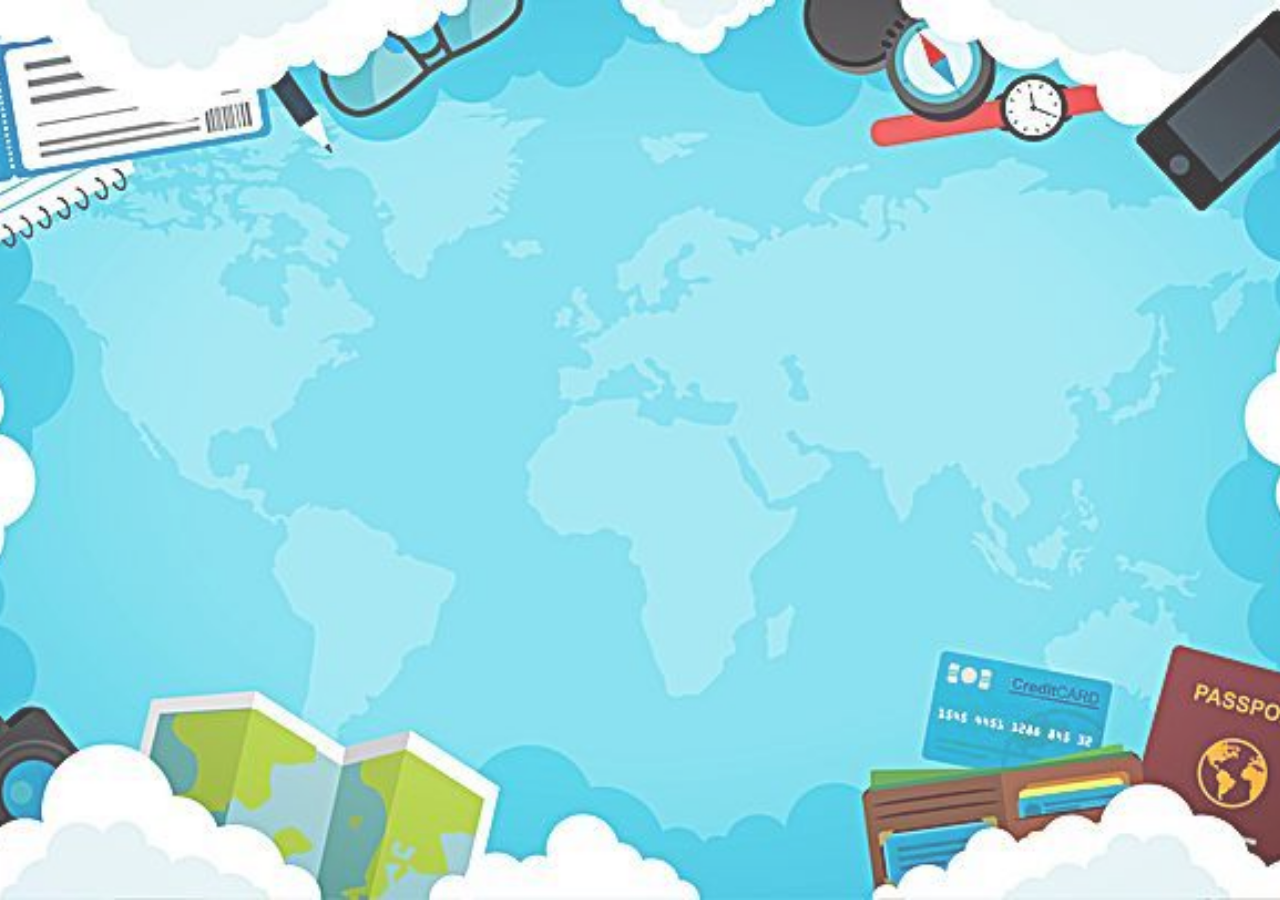
<file: proekt/index.html>
<!DOCTYPE html>
<html lang="en">

<head>
  <meta charset="UTF-8">
  <meta name="viewport" content="width=device-width, initial-scale=1.0">
  <meta http-equiv="X-UA-Compatible" content="ie=edge">
  <title>e-hotel</title>
  <link rel="stylesheet" href="ehotel.css">
</head>

<body>
  <div id="root"></div>
  <script src="https://code.jquery.com/jquery-3.4.1.min.js"
    integrity="sha256-CSXorXvZcTkaix6Yvo6HppcZGetbYMGWSFlBw8HfCJo=" crossorigin="anonymous"></script>
  
  <script src="persistance/persistance.js"></script>
  <script src="data/data.js"></script>
  <script src="buisness/buisness.js"></script>
  <script src="presentation/presentation.js"></script>
  <script src="main.js"></script>
</body>

</html>
</file>
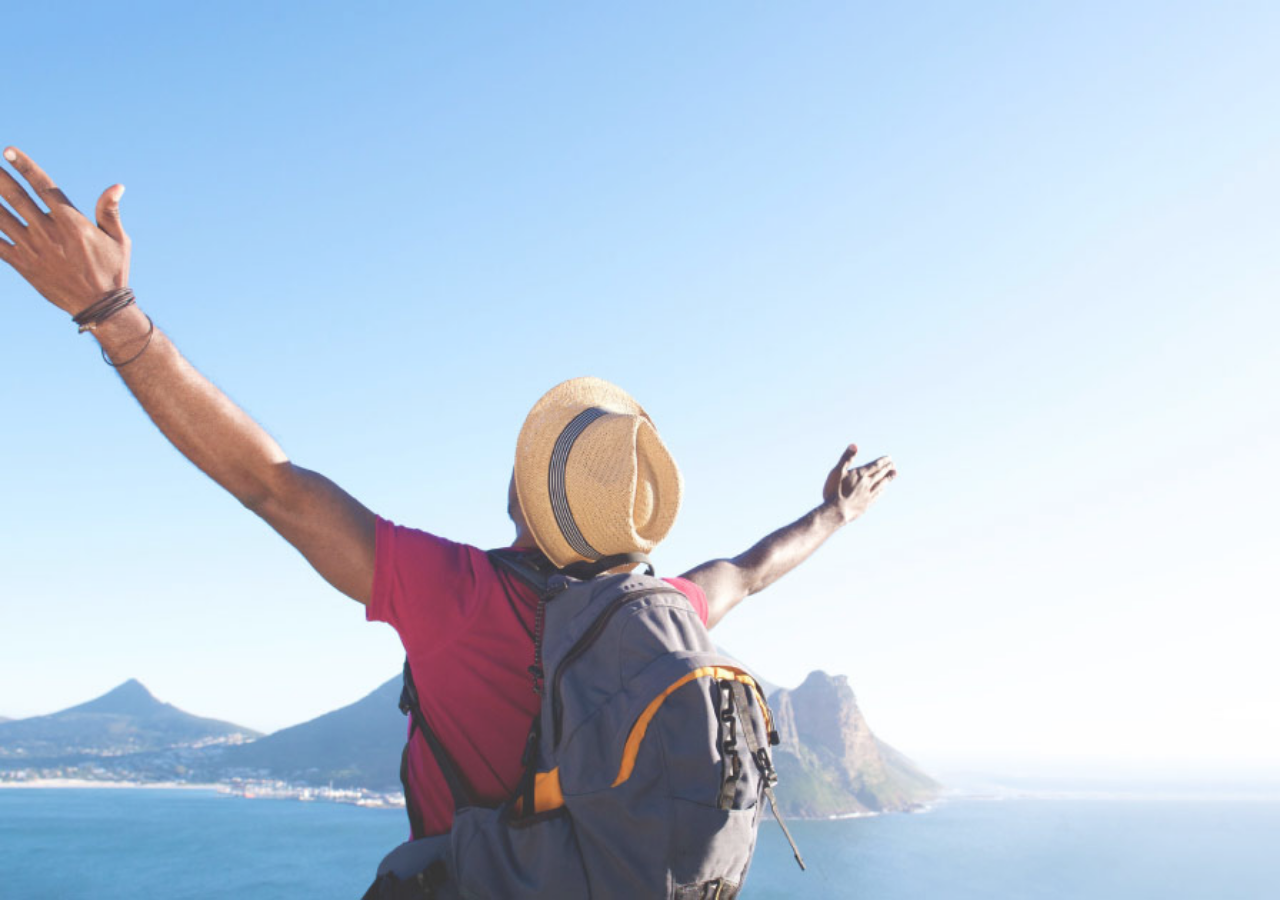
<file: proekt/index1.html>
<!DOCTYPE html>
<html lang="en">
<head>
    <meta charset="UTF-8">
    <meta name="viewport" content="width=device-width, initial-scale=1.0">
    <meta http-equiv="X-UA-Compatible" content="ie=edge">
    <title>Document</title>
    <link rel="stylesheet" href="form.css">

</head>
<body>
   <div id="root"></div>
    <script src="https://code.jquery.com/jquery-3.4.1.min.js"
    integrity="sha256-CSXorXvZcTkaix6Yvo6HppcZGetbYMGWSFlBw8HfCJo=" crossorigin="anonymous"></script>
   <script src="form.js"></script>
</body>
</html>
</file>
<file: proekt/ehotel.css>
*{
    margin: 0;
    padding: 0;
    box-sizing: border-box;
}
body{
    width: 100%;
    font-family: 'Oswald';
    font-weight: 200;
    
}
#root{
    background-image: url(backround.jpg);
    background-size: cover;
    background-position: center; 
    height: 100vh;
    display: flex;
    justify-content: center;
    align-items: center;
    opacity: 0.8;
    position: relative;
}
#search{
    width: 30%;
    padding: 7px;
    border-radius: 15px;
    position: relative;
    
}
#btn{
    width: 5%;
    height: 30px;
    position: absolute;
    right: 300px;
    background-color: skyblue;
    color: black;
    border: 2px solid black;
}
</file>
<file: proekt/form.css>
*{
  margin: 0;
  padding: 0;
  box-sizing: border-box;
}

body{
    width: 100%;
    font-family: 'Oswald';

}
#root{
    background-image: url(background1.jpg);
    background-size: cover;
    background-position: center; 
    height: 100vh;
    display: flex;
    justify-content: center;
    align-items: center;
    opacity: 0.8;
    position: relative;

}
.forma{
    width: 30%;
    padding: 7px;
    display: block;

}
button{
    height: 34px;
   
}
</file>
